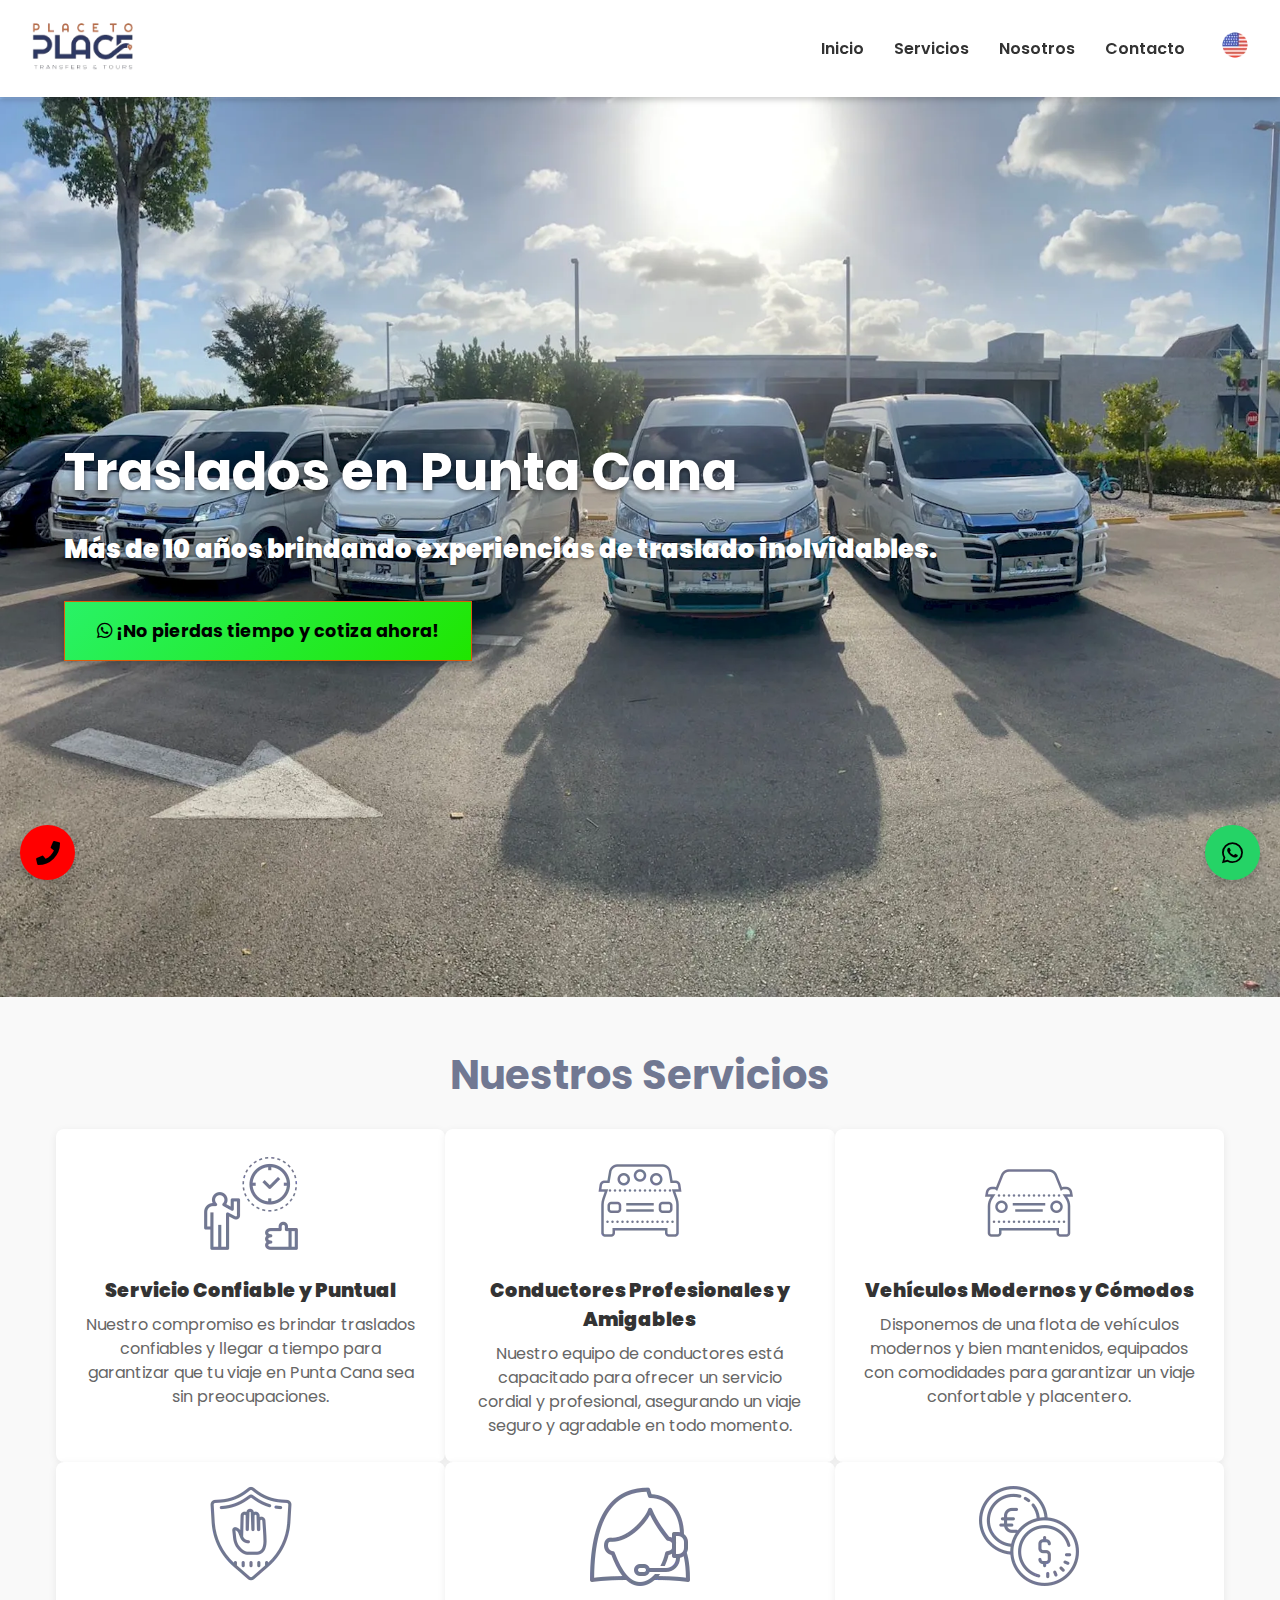
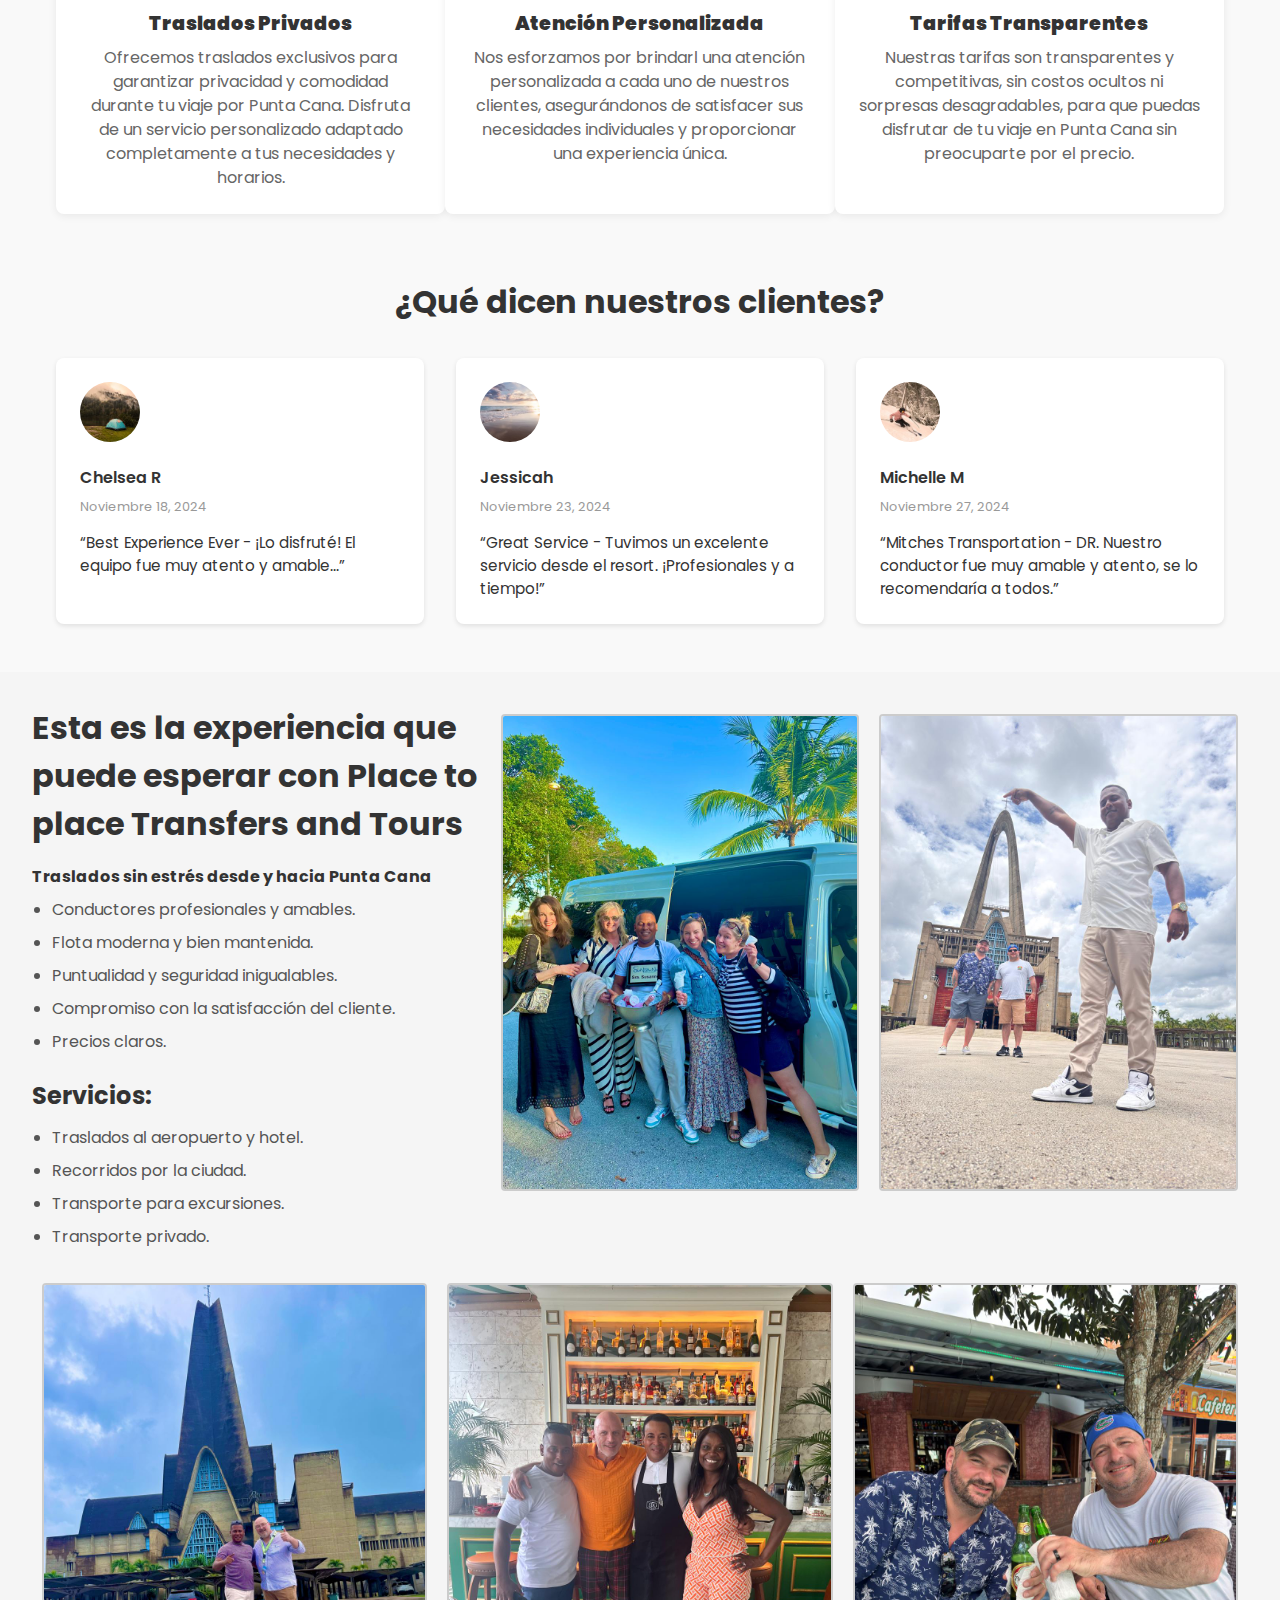
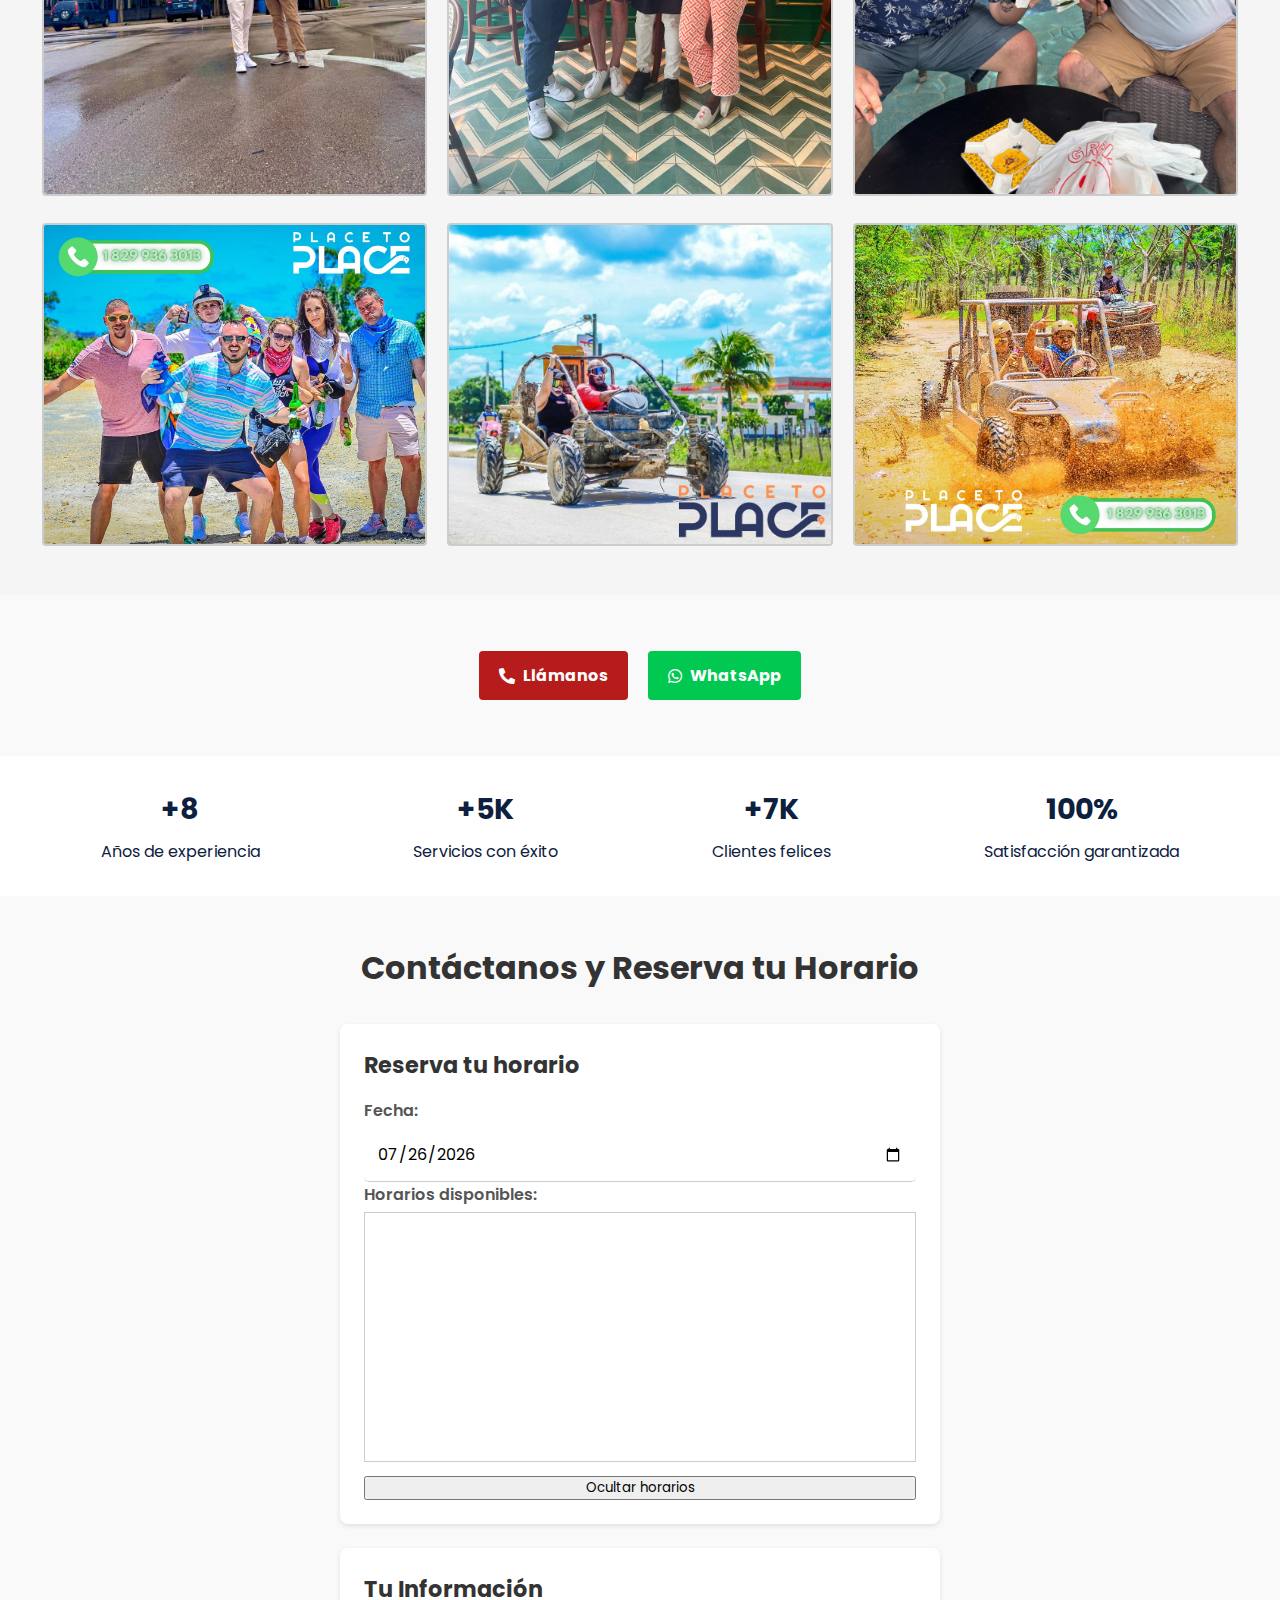
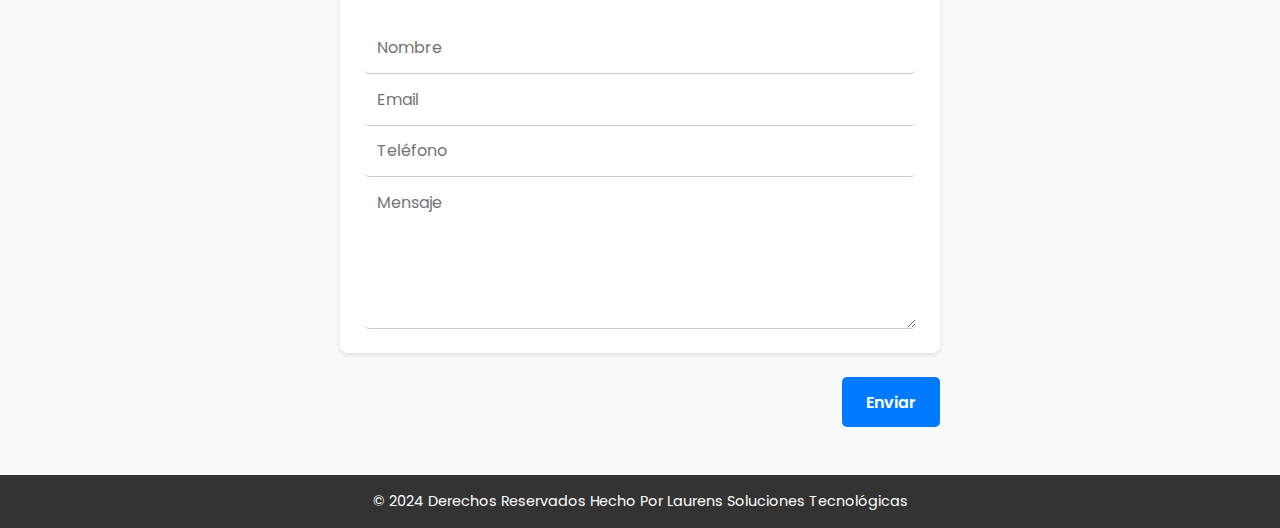
<file: index.html>
<!DOCTYPE html>
<html lang="es">

<head>
    <meta charset="UTF-8">
    <title>Place to Place Transfers & Tours</title>
    <meta name="viewport" content="width=device-width, initial-scale=1.0">
    <link href="https://cdnjs.cloudflare.com/ajax/libs/font-awesome/5.10.0/css/all.min.css" rel="stylesheet">
    <link rel="preconnect" href="https://fonts.googleapis.com">
    <link rel="preconnect" href="https://fonts.gstatic.com" crossorigin>
    <link rel="stylesheet" href="./css/style.css">
    <link href="https://fonts.googleapis.com/css2?family=Poppins:wght@300;400;600;700&display=swap" rel="stylesheet">


    <!-- Open Graph (WhatsApp/Facebook) -->
<meta property="og:type" content="website" />
<meta property="og:url" content="https://placetoplacetransfer.com/" />
<meta property="og:title" content="Place to Place Transfer and Tours | Punta Cana Transfers & Tours" />
<meta property="og:description" content="Airport transfers, private transportation y tours confiables en Punta Cana y República Dominicana." />

<meta property="og:image" content="https://placetoplacetransfer.com/images/og-preview.jpg?v=6" />
<meta property="og:image:secure_url" content="https://placetoplacetransfer.com/images/og-preview.jpg?v=6" />
<meta property="og:image:type" content="image/jpeg" />
<meta property="og:image:width" content="1200" />
<meta property="og:image:height" content="630" />
<meta property="fb:app_id" content="123456789012345" />


<!-- Recomendado -->
<meta property="og:site_name" content="Place to Place Transfer and Tours" />
<meta property="og:locale" content="es_DO" />


    <!-- Google tag (gtag.js) -->
<script async src="https://www.googletagmanager.com/gtag/js?id=G-6PTY18YRPT"></script>
<script>
  window.dataLayer = window.dataLayer || [];
  function gtag(){dataLayer.push(arguments);}
  gtag('js', new Date());

  gtag('config', 'G-6PTY18YRPT');
</script>
</head>

<body>

    <!-- Header / Nav -->
    <header>
        <div class="nav-container">
            <div class="logo">
                <img src="./images/logoplace.webp" alt="Logo Place to Place">
            </div>
            <nav>
                <ul>
                    <li><a href="#">Inicio</a></li>
                    <li><a href="#">Servicios</a></li>
                    <li><a href="#">Nosotros</a></li>
                    <li><a href="#">Contacto</a></li>
                </ul>
                <a href="./home_english.html">
                    <img src="./images/icon-usa.webp" alt="English" class="flag-icon">
                </a>
            </nav>
        </div>
    </header>


    <!-- Hero Section -->
    <section class="hero">
        <div class="hero-overlay"></div>
        <div class="hero-content">
            <h1>Traslados en Punta Cana</h1>
            <p>Más de 10 años brindando experiencias de traslado inolvidables.</p>
            <div>
                <i class="fab fa-whatsapp"></i>
                <a href="https://wa.me/18299363013">¡No pierdas tiempo y cotiza ahora!</a>
            </div>
        </div>
    </section>

    <!-- Sección Servicios -->
    <section class="services">
        <h2>Nuestros Servicios</h2>
        <div class="services-grid">
            <div class="service-box">
                <img src="./images/icon01.webp" alt="Servicio 1">
                <h3>Servicio Confiable y Puntual</h3>
                <p>Nuestro compromiso es brindar traslados confiables y llegar a tiempo para garantizar que tu viaje en
                    Punta Cana sea sin preocupaciones.</p>
            </div>
            <div class="service-box">
                <img src="./images/icon02.webp" alt="Servicio 2">
                <h3>Conductores Profesionales y Amigables</h3>
                <p>Nuestro equipo de conductores está capacitado para ofrecer un servicio cordial y profesional,
                    asegurando un viaje seguro y agradable en todo momento.</p>
            </div>
            <div class="service-box">
                <img src="./images/icon03.webp" alt="Servicio 3">
                <h3>Vehículos Modernos y Cómodos</h3>
                <p>Disponemos de una flota de vehículos modernos y bien mantenidos, equipados con comodidades para
                    garantizar un viaje confortable y placentero.</p>
            </div>
            <div class="service-box">
                <img src="./images/icon04.webp" alt="Servicio 4">
                <h3>Traslados Privados</h3>
                <p>Ofrecemos traslados exclusivos para garantizar privacidad y comodidad durante tu viaje por Punta
                    Cana. Disfruta de un servicio personalizado adaptado completamente a tus necesidades y horarios.</p>
            </div>
            <div class="service-box">
                <img src="./images/icon05.webp" alt="Servicio 5">
                <h3>Atención Personalizada</h3>
                <p>Nos esforzamos por brindarl una atención personalizada a cada uno de nuestros clientes, asegurándonos
                    de satisfacer sus necesidades individuales y proporcionar una experiencia única.</p>
            </div>
            <div class="service-box">
                <img src="./images/icon06.webp" alt="Servicio 6">
                <h3>Tarifas Transparentes</h3>
                <p>Nuestras tarifas son transparentes y competitivas, sin costos ocultos ni sorpresas desagradables,
                    para que puedas disfrutar de tu viaje en Punta Cana sin preocuparte por el precio.</p>
            </div>
        </div>
    </section>

    <!-- Sección Testimonios -->
    <section class="testimonials">
        <h2>¿Qué dicen nuestros clientes?</h2>
        <div class="testimonials-grid">
            <div class="testimonial-box">
                <img src="./images/cliente01.jpg" alt="Cliente 1">
                <div class="testimonial-name">Chelsea R</div>
                <div class="testimonial-date">Noviembre 18, 2024</div>
                <div class="testimonial-text">
                    “Best Experience Ever - ¡Lo disfruté! El equipo fue muy atento y amable...”
                </div>
            </div>
            <div class="testimonial-box">
                <img src="./images/cliente02.jpg" alt="Cliente 2">
                <div class="testimonial-name">Jessicah</div>
                <div class="testimonial-date">Noviembre 23, 2024</div>
                <div class="testimonial-text">
                    “Great Service - Tuvimos un excelente servicio desde el resort. ¡Profesionales y a tiempo!”
                </div>
            </div>
            <div class="testimonial-box">
                <img src="./images/cliente03.jpg" alt="Cliente 3">
                <div class="testimonial-name">Michelle M</div>
                <div class="testimonial-date">Noviembre 27, 2024</div>
                <div class="testimonial-text">
                    “Mitches Transportation - DR. Nuestro conductor fue muy amable y atento, se lo recomendaría a
                    todos.”
                </div>
            </div>
        </div>
    </section>

    <!-- Sección Experiencia -->
    <div class="experience">
        <div class="experience__info">
            <h1 class="experience__info-title">
                Esta es la experiencia que puede esperar con Place to place Transfers and Tours
            </h1>
            <p class="experience__info-subtitle">
                Traslados sin estrés desde y hacia Punta Cana
            </p>
            <ul class="experience__info-list">
                <li class="experience__info-list-item">Conductores profesionales y amables.</li>
                <li class="experience__info-list-item">Flota moderna y bien mantenida.</li>
                <li class="experience__info-list-item">Puntualidad y seguridad inigualables.</li>
                <li class="experience__info-list-item">Compromiso con la satisfacción del cliente.</li>
                <li class="experience__info-list-item">Precios claros.</li>
            </ul>

            <h2 class="experience__info-subtitle">Servicios:</h2>
            <ul class="experience__info-list">
                <li class="experience__info-list-item">Traslados al aeropuerto y hotel.</li>
                <li class="experience__info-list-item">Recorridos por la ciudad.</li>
                <li class="experience__info-list-item">Transporte para excursiones.</li>
                <li class="experience__info-list-item">Transporte privado.</li>
            </ul>
        </div>

       
        <div class="experience__image">
            <img src="./images/2.jpeg" alt="Imagen de Place to place Transfers and Tours">
        </div>
        <div class="experience__image">
            <img src="./images/5.jpeg" alt="Imagen de Place to place Transfers and Tours">
        </div>
          <div class="experience__image">
            <img src="./images/11.jpeg" alt="Imagen de Place to place Transfers and Tours">
        </div>  <div class="experience__image">
            <img src="./images/12.jpeg" alt="Imagen de Place to place Transfers and Tours">
        </div>
        <div class="experience__image">
            <img src="./images/4.jpeg" alt="Imagen de Place to place Transfers and Tours">
        </div>
        <div class="experience__image">
            <img src="./images/8.jpeg" alt="Imagen de Place to place Transfers and Tours">
        </div>
        <div class="experience__image">
            <img src="./images/7.jpeg" alt="Imagen de Place to place Transfers and Tours">
        </div>
         <div class="experience__image">
            <img src="./images/10.jpeg" alt="Imagen de Place to place Transfers and Tours">
        </div>
    </div>
    <div class="call-actions">
        <div class="call-actions__btn call-actions__btn--red">
            <i class="fas fa-phone-alt"></i>
            <a href="tel:+18299363013">Llámanos</a>
        </div>

        <div class="call-actions__btn call-actions__btn--green">
            <i class="fab fa-whatsapp"></i>
            <a href="https://wa.me/18299363013" target="_blank">WhatsApp</a>
        </div>
    </div>



    <!-- Sección Estadísticas -->
    <section class="stats">
        <div class="stats-container">
            <div class="stat-box">
                <h3>+8</h3>
                <p>Años de experiencia</p>
            </div>
            <div class="stat-box">
                <h3>+5K</h3>
                <p>Servicios con éxito</p>
            </div>
            <div class="stat-box">
                <h3>+7K</h3>
                <p>Clientes felices</p>
            </div>
            <div class="stat-box">
                <h3>100%</h3>
                <p>Satisfacción garantizada</p>
            </div>
        </div>
    </section>

   <!-- Sección de Contacto y Reserva -->
  <section class="contact">
    <h2 class="contact__title">Contáctanos y Reserva tu Horario</h2>
    <form class="contact__form" id="contact-form">
      <!-- Bloque de Reservas -->
      <div class="contact__booking">
        <h3 class="contact__booking-title">Reserva tu horario</h3>
        <div class="contact__field">
          <label class="contact__label" for="booking-date">Fecha:</label>
          <input class="contact__input" type="date" id="booking-date" name="booking-date" required min="2025-01-01" max="2025-12-31">
        </div>
        <div class="contact__field">
          <label class="contact__label">Horarios disponibles:</label>
          <div id="schedule-wrapper">
            <div id="intervals-container">
            </div>
          </div>
          <button type="button" id="toggle-intervals" class="toggle-intervals-btn">Ocultar horarios</button>
        </div>
      </div>
      <!-- Bloque de Información de Contacto -->
      <div class="contact__info">
        <h3 class="contact__info-title">Tu Información</h3>
        <div class="contact__field">
          <input class="contact__input" type="text" name="nombre" placeholder="Nombre" required>
        </div>
        <div class="contact__field">
          <input class="contact__input" type="email" name="email" placeholder="Email" required>
        </div>
        <div class="contact__field">
          <input class="contact__input" type="tel" name="telefono" placeholder="Teléfono" required>
        </div>
        <div class="contact__field">
          <textarea class="contact__input" name="mensaje" rows="5" placeholder="Mensaje" required></textarea>
        </div>
      </div>
      <button class="contact__submit" type="submit">Enviar</button>
    </form>
  </section>

    <footer>
        <p>© 2024 Derechos Reservados Hecho Por Laurens Soluciones Tecnológicas</p>
    </footer>


    <a href="https://wa.me/18299363013" class="floating-button whatsapp" target="_blank" rel="noopener noreferrer">
        <i class="fab fa-whatsapp"></i>
    </a>

    <a href="tel:+18299363013" class="floating-button phone">
        <i class="fas fa-phone"></i>
    </a>

    <script src="./js/main.js"></script>
</body>

</html>
</file>
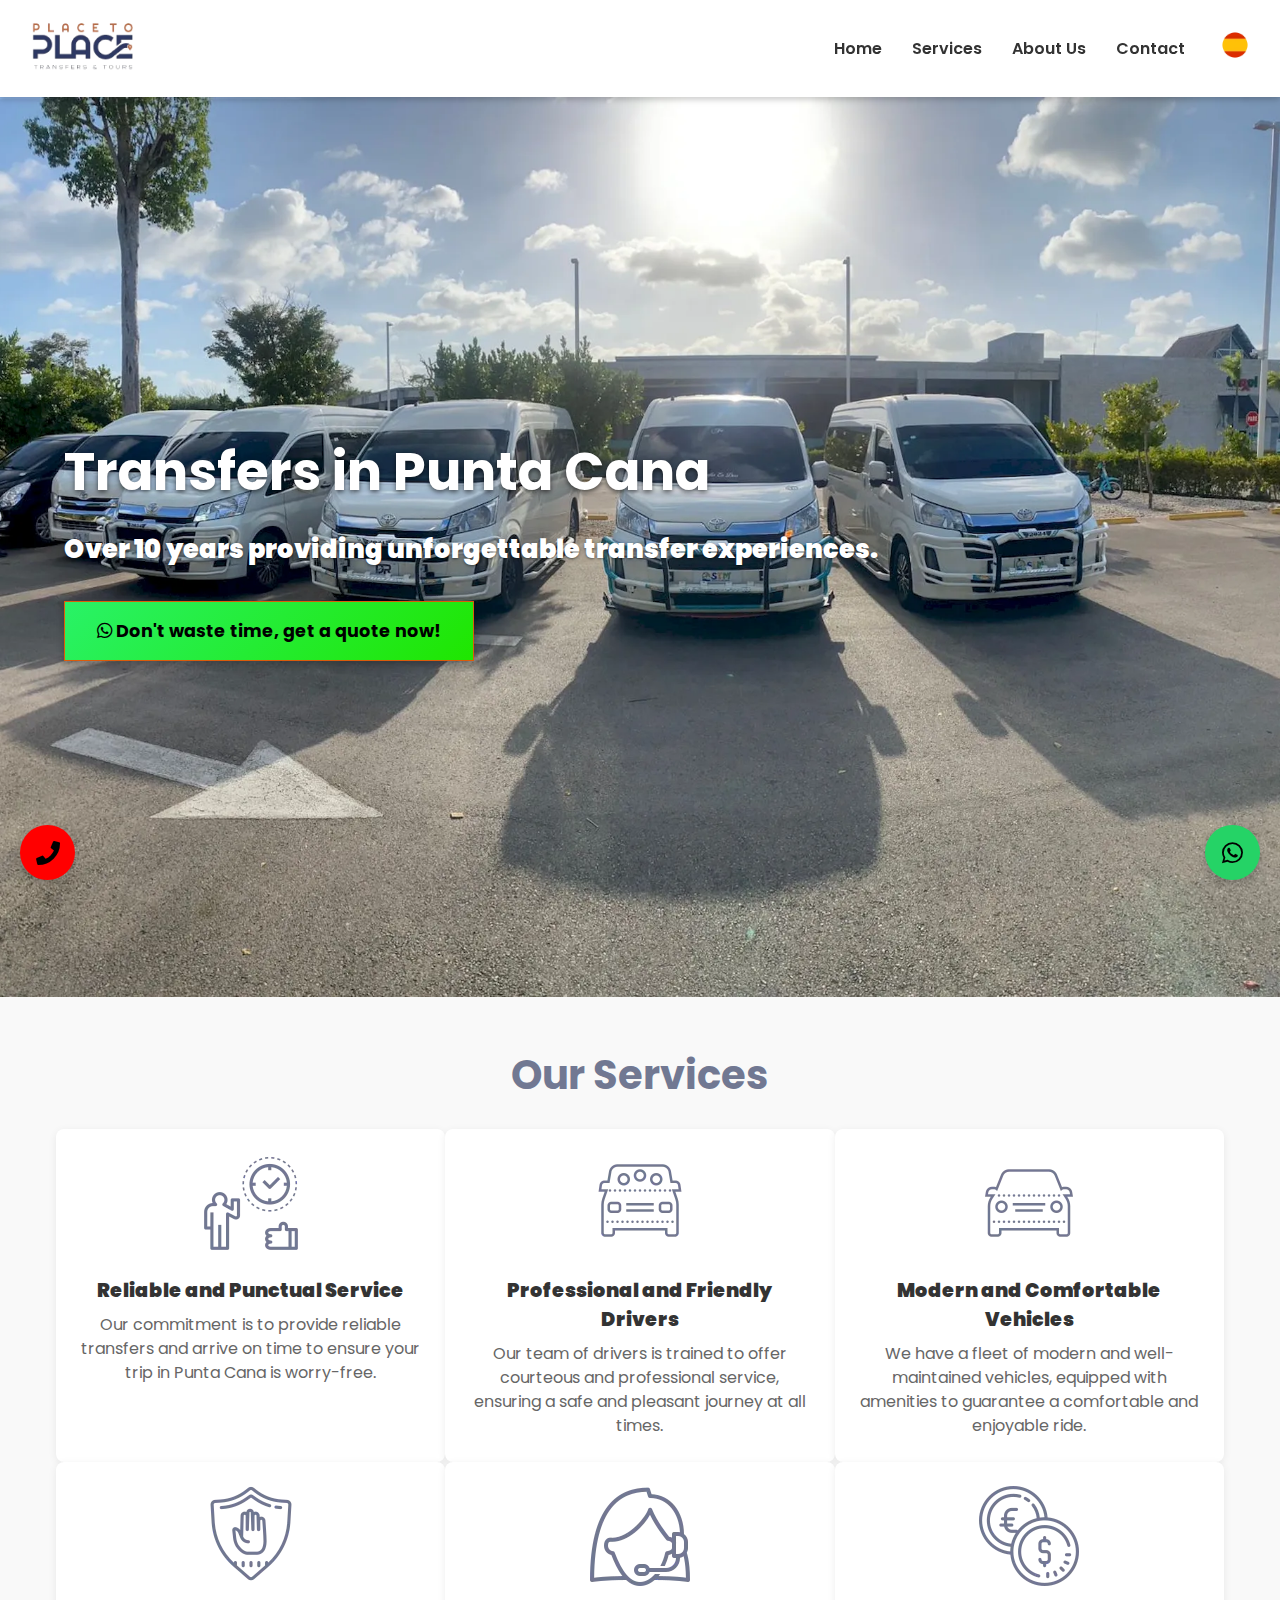
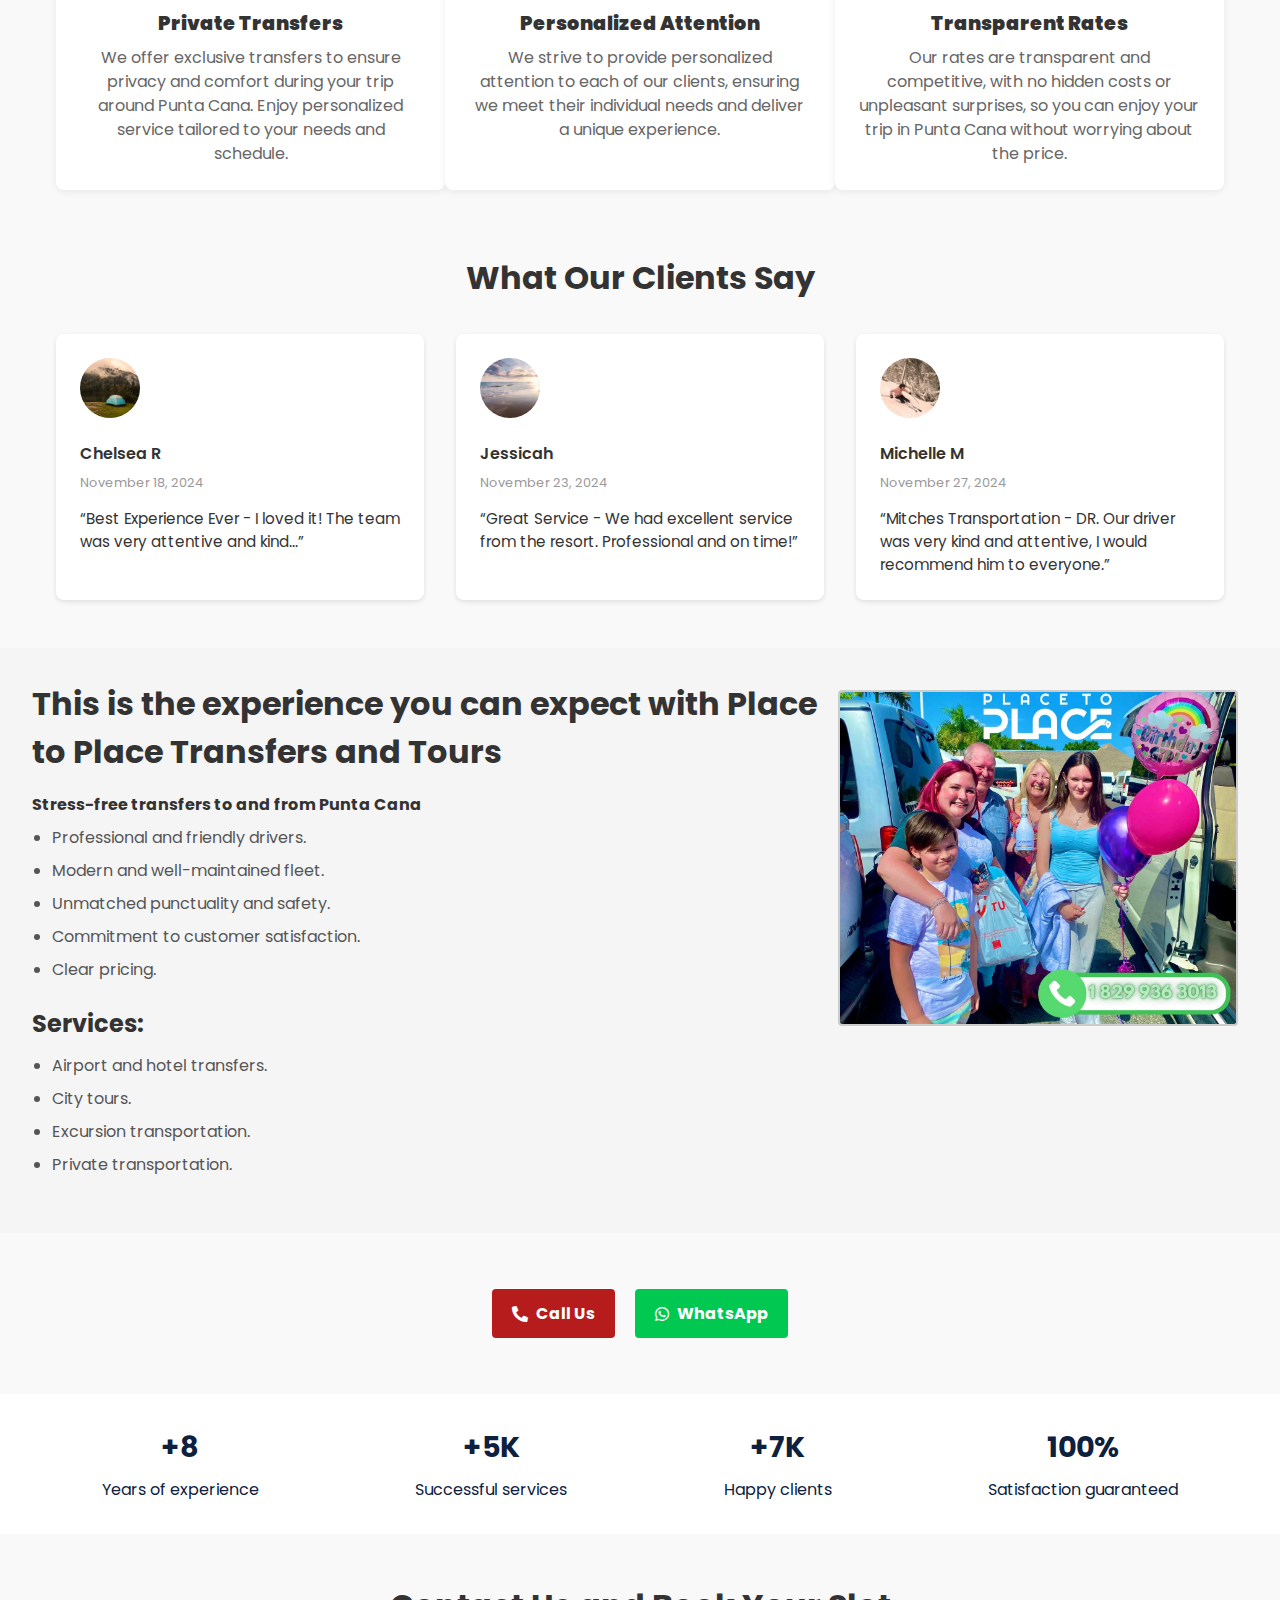
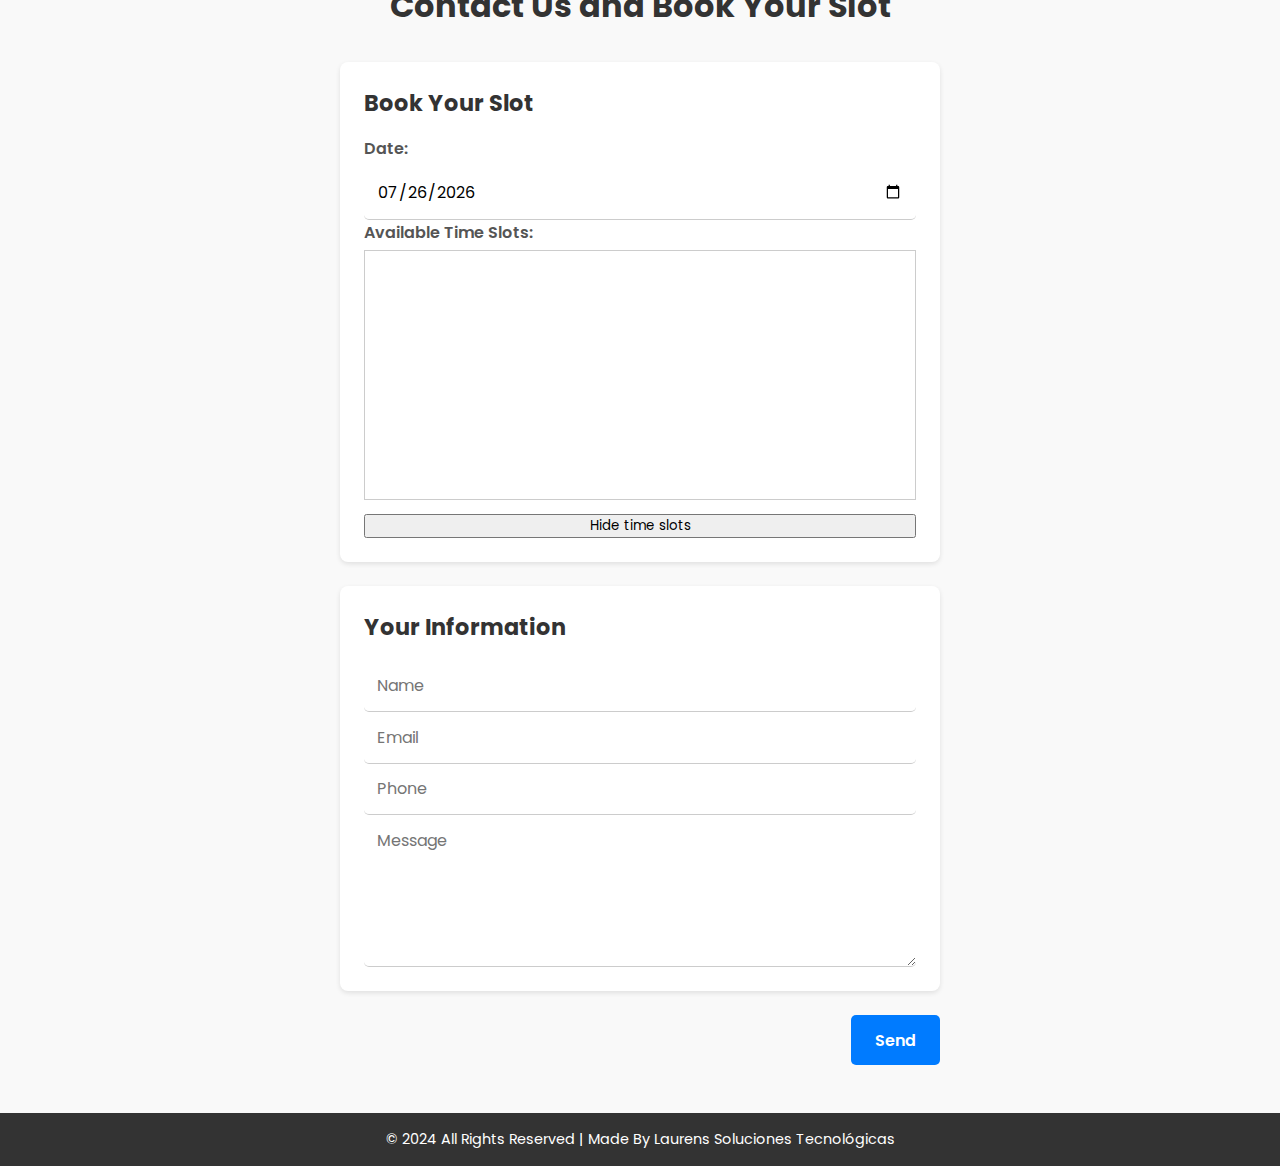
<file: home_english.html>
<!DOCTYPE html>
<html lang="en">

<head>
    <meta charset="UTF-8">
    <title>Place to Place Transfers & Tours</title>
    <meta name="viewport" content="width=device-width, initial-scale=1.0">
    <link href="https://cdnjs.cloudflare.com/ajax/libs/font-awesome/5.10.0/css/all.min.css" rel="stylesheet">
    <link rel="preconnect" href="https://fonts.googleapis.com">
    <link rel="preconnect" href="https://fonts.gstatic.com" crossorigin>
    <link rel="stylesheet" href="./css/style.css">
    <link href="https://fonts.googleapis.com/css2?family=Poppins:wght@300;400;600;700&display=swap" rel="stylesheet">
</head>

<body>

    <!-- Header / Nav -->
    <header>
        <div class="nav-container">
            <div class="logo">
                <img src="./images/logoplace.webp" alt="Place to Place Logo">
            </div>
            <nav>
                <ul>
                    <li><a href="#">Home</a></li>
                    <li><a href="#">Services</a></li>
                    <li><a href="#">About Us</a></li>
                    <li><a href="#">Contact</a></li>
                </ul>
                <a href="./index.html">
                    <img src="./images/icon-spanish.webp" alt="English" class="flag-icon">
                </a>
            </nav>
        </div>
    </header>

    <!-- Hero Section -->
    <section class="hero">
        <div class="hero-overlay"></div>
        <div class="hero-content">
            <h1>Transfers in Punta Cana</h1>
            <p>Over 10 years providing unforgettable transfer experiences.</p>
            <div>
                <i class="fab fa-whatsapp"></i>
                <a href="https://wa.me/18299363013">Don't waste time, get a quote now!</a>
            </div>
        </div>
    </section>

    <!-- Services Section -->
    <section class="services">
        <h2>Our Services</h2>
        <div class="services-grid">
            <div class="service-box">
                <img src="./images/icon01.webp" alt="Service 1">
                <h3>Reliable and Punctual Service</h3>
                <p>Our commitment is to provide reliable transfers and arrive on time to ensure your trip in Punta Cana is worry-free.</p>
            </div>
            <div class="service-box">
                <img src="./images/icon02.webp" alt="Service 2">
                <h3>Professional and Friendly Drivers</h3>
                <p>Our team of drivers is trained to offer courteous and professional service, ensuring a safe and pleasant journey at all times.</p>
            </div>
            <div class="service-box">
                <img src="./images/icon03.webp" alt="Service 3">
                <h3>Modern and Comfortable Vehicles</h3>
                <p>We have a fleet of modern and well-maintained vehicles, equipped with amenities to guarantee a comfortable and enjoyable ride.</p>
            </div>
            <div class="service-box">
                <img src="./images/icon04.webp" alt="Service 4">
                <h3>Private Transfers</h3>
                <p>We offer exclusive transfers to ensure privacy and comfort during your trip around Punta Cana. Enjoy personalized service tailored to your needs and schedule.</p>
            </div>
            <div class="service-box">
                <img src="./images/icon05.webp" alt="Service 5">
                <h3>Personalized Attention</h3>
                <p>We strive to provide personalized attention to each of our clients, ensuring we meet their individual needs and deliver a unique experience.</p>
            </div>
            <div class="service-box">
                <img src="./images/icon06.webp" alt="Service 6">
                <h3>Transparent Rates</h3>
                <p>Our rates are transparent and competitive, with no hidden costs or unpleasant surprises, so you can enjoy your trip in Punta Cana without worrying about the price.</p>
            </div>
        </div>
    </section>

    <!-- Testimonials Section -->
    <section class="testimonials">
        <h2>What Our Clients Say</h2>
        <div class="testimonials-grid">
            <div class="testimonial-box">
                <img src="./images/cliente01.jpg" alt="Client 1">
                <div class="testimonial-name">Chelsea R</div>
                <div class="testimonial-date">November 18, 2024</div>
                <div class="testimonial-text">
                    “Best Experience Ever - I loved it! The team was very attentive and kind...”
                </div>
            </div>
            <div class="testimonial-box">
                <img src="./images/cliente02.jpg" alt="Client 2">
                <div class="testimonial-name">Jessicah</div>
                <div class="testimonial-date">November 23, 2024</div>
                <div class="testimonial-text">
                    “Great Service - We had excellent service from the resort. Professional and on time!”
                </div>
            </div>
            <div class="testimonial-box">
                <img src="./images/cliente03.jpg" alt="Client 3">
                <div class="testimonial-name">Michelle M</div>
                <div class="testimonial-date">November 27, 2024</div>
                <div class="testimonial-text">
                    “Mitches Transportation - DR. Our driver was very kind and attentive, I would recommend him to everyone.”
                </div>
            </div>
        </div>
    </section>

    <!-- Experience Section -->
    <div class="experience">
        <div class="experience__info">
            <h1 class="experience__info-title">
                This is the experience you can expect with Place to Place Transfers and Tours
            </h1>
            <p class="experience__info-subtitle">
                Stress-free transfers to and from Punta Cana
            </p>
            <ul class="experience__info-list">
                <li class="experience__info-list-item">Professional and friendly drivers.</li>
                <li class="experience__info-list-item">Modern and well-maintained fleet.</li>
                <li class="experience__info-list-item">Unmatched punctuality and safety.</li>
                <li class="experience__info-list-item">Commitment to customer satisfaction.</li>
                <li class="experience__info-list-item">Clear pricing.</li>
            </ul>

            <h2 class="experience__info-subtitle">Services:</h2>
            <ul class="experience__info-list">
                <li class="experience__info-list-item">Airport and hotel transfers.</li>
                <li class="experience__info-list-item">City tours.</li>
                <li class="experience__info-list-item">Excursion transportation.</li>
                <li class="experience__info-list-item">Private transportation.</li>
            </ul>
        </div>

        <div class="experience__image">
            <img src="./images/experiencie.webp" alt="Place to Place Transfers and Tours Image">
        </div>
    </div>
    <div class="call-actions">
        <div class="call-actions__btn call-actions__btn--red">
            <i class="fas fa-phone-alt"></i>
            <a href="tel:+18299363013">Call Us</a>
        </div>

        <div class="call-actions__btn call-actions__btn--green">
            <i class="fab fa-whatsapp"></i>
            <a href="https://wa.me/18299363013" target="_blank">WhatsApp</a>
        </div>
    </div>

    <!-- Statistics Section -->
    <section class="stats">
        <div class="stats-container">
            <div class="stat-box">
                <h3>+8</h3>
                <p>Years of experience</p>
            </div>
            <div class="stat-box">
                <h3>+5K</h3>
                <p>Successful services</p>
            </div>
            <div class="stat-box">
                <h3>+7K</h3>
                <p>Happy clients</p>
            </div>
            <div class="stat-box">
                <h3>100%</h3>
                <p>Satisfaction guaranteed</p>
            </div>
        </div>
    </section>

    <!-- Contact and Booking Section -->
    <section class="contact">
        <h2 class="contact__title">Contact Us and Book Your Slot</h2>
        <form class="contact__form" id="contact-form">
            <!-- Booking Block -->
            <div class="contact__booking">
                <h3 class="contact__booking-title">Book Your Slot</h3>
                <div class="contact__field">
                    <label class="contact__label" for="booking-date">Date:</label>
                    <input class="contact__input" type="date" id="booking-date" name="booking-date" required min="2025-01-01" max="2025-12-31">
                </div>
                <div class="contact__field">
                    <label class="contact__label">Available Time Slots:</label>
                    <div id="schedule-wrapper">
                        <div id="intervals-container">
                        </div>
                    </div>
                    <button type="button" id="toggle-intervals" class="toggle-intervals-btn">Hide time slots</button>
                </div>
            </div>
            <!-- Contact Information Block -->
            <div class="contact__info">
                <h3 class="contact__info-title">Your Information</h3>
                <div class="contact__field">
                    <input class="contact__input" type="text" name="nombre" placeholder="Name" required>
                </div>
                <div class="contact__field">
                    <input class="contact__input" type="email" name="email" placeholder="Email" required>
                </div>
                <div class="contact__field">
                    <input class="contact__input" type="tel" name="telefono" placeholder="Phone" required>
                </div>
                <div class="contact__field">
                    <textarea class="contact__input" name="mensaje" rows="5" placeholder="Message" required></textarea>
                </div>
            </div>
            <button class="contact__submit" type="submit">Send</button>
        </form>
    </section>

    <footer>
        <p>© 2024 All Rights Reserved | Made By Laurens Soluciones Tecnológicas</p>
    </footer>

    <a href="https://wa.me/18299363013" class="floating-button whatsapp" target="_blank" rel="noopener noreferrer">
        <i class="fab fa-whatsapp"></i>
    </a>

    <a href="tel:+18299363013" class="floating-button phone">
        <i class="fas fa-phone"></i>
    </a>

    <script src="./js/main.js"></script>
</body>

</html>
</file>
<file: css/style.css>
* {
    margin: 0;
    padding: 0;
    box-sizing: border-box;
    font-family: 'Poppins', sans-serif;
}

body {
    background-color: #f9f9f9;
    color: #333;
}

header {
    background-color: #fff;
    box-shadow: 0 2px 5px rgba(0, 0, 0, 0.1);
    position: sticky;
    top: 0;
    z-index: 10;
}

/* NAVBAR */
.nav-container {
    display: flex;
    justify-content: space-between;
    align-items: center;
    padding: 15px 30px;
    background: #ffffff;
    box-shadow: 0 4px 6px rgba(0, 0, 0, 0.1);
}

.logo img {
    height: 60px;
}

nav {
    display: flex;
    align-items: center;
}

nav ul {
    display: flex;
    list-style: none;
    padding: 0;
    margin: 0;
}

nav ul li {
    margin: 0 15px;
}

nav ul li a {
    text-decoration: none;
    color: #333;
    font-weight: 600;
}

.flag-icon {
    height: 30px;
    margin-left: 20px;
}

/* Burger Menu */
.burger-menu {
    display: none;
    font-size: 28px;
    cursor: pointer;
    background: none;
    border: none;
}

.hero {
    background: url("../images/e36b1b5f-3554-4c87-9ac6-2d9cbe15dc7d.webp") center bottom / cover no-repeat;
    min-height: 100vh;
    position: relative;
    display: flex;
    align-items: center;
    justify-content: start;
    text-align: center;
    color: #fff;
}

.hero-content {
    position: relative;
    display: flex;
    justify-content: start;
    align-items: start;
    flex-direction: column;
    z-index: 2;
    padding: 4rem;
}

.hero-content h1 {
    padding: 0;
    margin: 0;
    font-size: 3.3rem;
    margin-bottom: 1.2rem;
    font-weight: 700;
    text-shadow: 0 2px 5px rgba(0, 0, 0, 0.6);
}

.hero-content p {
    font-size: 1.6rem;
    margin-bottom: 2rem;
    font-weight: 900;
    text-shadow: 0 1px 3px rgba(0, 0, 0, 0.5);
}

.hero-content div {
    text-decoration: none;
    background-image: linear-gradient(315deg, #1FE600 0%, #29F267 100%);
    color: #fff;
    padding: 1rem 2rem;
    font-weight: 700;
    font-size: 1.1rem;
    border: 1px solid #dc5b0b;
    transition: background-color 0.3s ease, transform 0.2s ease;
    box-shadow: 0 4px 8px rgba(0, 0, 0, 0.2);
}

.hero-content div a {
    text-decoration: none;
    color: #000;
}

.hero-content div i {
    color: #000;
}

.hero-content a:hover {
    background-color: #218838;
    transform: scale(1.05);
}


/* Sección Servicios */
.services {
    max-width: 1200px;
    margin: 2rem auto;
    padding: 1rem;
    text-align: center;
}

.services h2 {
    font-size: 2.5rem;
    font-weight: 700;
    margin-bottom: 1.5rem;
    color: #717892;
}

.services-grid {
    display: grid;
    grid-template-columns: repeat(3, 1fr);
}

@media (max-width: 992px) {
    .services-grid {
        grid-template-columns: repeat(2, 1fr);
    }
}

@media (max-width: 600px) {
    .services-grid {
        grid-template-columns: repeat(1, 1fr);
    }
}


.service-box {
    background-color: #fff;
    padding: 1.5rem;
    border-radius: 8px;
    box-shadow: 0px 2px 8px rgba(0, 0, 0, 0.07);
}

.service-box img {
    width: 100px;
    height: 100px;
    margin-bottom: 1rem;
}

.service-box h3 {
    font-size: 1.2rem;
    font-weight: 900;
    margin-bottom: 0.5rem;
}

.service-box p {
    font-size: 1rem;
    color: #666;
    line-height: 1.5;
}

.testimonials {
    max-width: 1200px;
    margin: 2rem auto;
    padding: 1rem;
    text-align: center;
}

.testimonials h2 {
    font-size: 2rem;
    margin-bottom: 1.5rem;
}

.testimonials-grid {
    display: grid;
    grid-template-columns: repeat(auto-fill, minmax(300px, 1fr));
    gap: 2rem;
    margin-top: 2rem;
}

.testimonial-box {
    background-color: #fff;
    padding: 1.5rem;
    border-radius: 8px;
    box-shadow: 0 2px 5px rgba(0, 0, 0, 0.1);
    text-align: left;
}

.testimonial-box img {
    width: 60px;
    height: 60px;
    border-radius: 50%;
    margin-bottom: 1rem;
    object-fit: cover;
}

.testimonial-name {
    font-weight: 600;
    margin-bottom: 0.5rem;
}

.testimonial-date {
    font-size: 0.8rem;
    color: #999;
    margin-bottom: 1rem;
}

.testimonial-text {
    font-size: 0.95rem;
    line-height: 1.5;
}

/* Bloque principal: experience */
.experience {
    display: flex;
    flex-wrap: wrap;
    justify-content: center;
    align-items: flex-start;
    margin: 0;
    padding: 2rem;
    font-family: Arial, sans-serif;
    background-color: #f5f5f5;
}

.experience__info {
    flex: 1 1 400px;
}

.experience__info-title {
    color: #333;
    margin-bottom: 0.5em;
}

.experience__info-subtitle {
    font-weight: bold;
    margin-bottom: 0.5em;
    color: #333;
}

.experience__info-text {
    font-size: 1.1em;
    margin-bottom: 1em;
    color: #555;
}

.experience__info-list {
    list-style: disc;
    margin-left: 20px;
    margin-bottom: 1.5em;
    color: #555;
}

.experience__info-list-item {
    margin-bottom: 0.5em;
}

.experience__image {
    flex: 1 1 300px;
    margin: 10px;
    max-width: 400px;
    text-align: center;
}

.experience__image img {
    max-width: 100%;
    height: auto;
    border: 2px solid #ccc;
    border-radius: 4px;
}

.call-actions {
    display: flex;
    justify-content: center;
    align-items: center;
    gap: 20px; 
    padding: 1.5rem 0;
    margin: 2rem 0; 
}

.call-actions__btn {
    display: inline-flex;
    align-items: center;
    gap: 8px; 
    padding: 12px 20px;
    border-radius: 4px;
    text-decoration: none;
    font-weight: bold;
    font-size: 1rem;
    color: #fff;
    transition: background-color 0.3s ease;
}

.call-actions__btn a {
    color: #fff;
    text-decoration: none;
}

.call-actions__btn--red {
    background-color: #b71c1c;
}

.call-actions__btn--red:hover {
    background-color: #9a1818;
}

.call-actions__btn--green {
    background-color: #00c851;
}

.call-actions__btn--green:hover {
    background-color: #00994b;
}

.stats {
    background-color: #fff;
    margin: 2rem 0;
    padding: 2rem 1rem;
}

.stats-container {
    max-width: 1200px;
    margin: 0 auto;
    display: flex;
    justify-content: space-around;
    flex-wrap: wrap;
    gap: 2rem;
    text-align: center;
}

.stat-box h3 {
    font-size: 1.8rem;
    margin-bottom: 0.5rem;
    color: #0D203E;
}

.stat-box p {
    font-size: 1rem;
    color: #0D203E;
}

/* Bloque principal: contact */
.contact {
    max-width: 1200px;
    margin: 2rem auto;
    padding: 1rem;
  }
  
  .contact__title {
    text-align: center;
    font-size: 2rem;
    margin-bottom: 2rem;
    color: #333;
  }
  
  .contact__form {
    max-width: 600px;
    margin: 0 auto;
    display: flex;
    flex-direction: column;
    gap: 1.5rem;
  }
  
  /* Bloque de Reserva */
  .contact__booking {
    background-color: #fff;
    padding: 1.5rem;
    border-radius: 8px;
    box-shadow: 0 2px 5px rgba(0,0,0,0.1);
  }

  .reserved-slot {
    background-color: #f8d7da; 
    color: #721c24; 
  }
  
  .non-selectable-slot {
    background-color: #fff; 
    color: #000; 
  }
  
#schedule-wrapper {
    height: 250px;       
    overflow-y: auto;
    border: 1px solid #ccc;
    padding: 5px;
    margin-bottom: 10px;
  }
  
  /* Botones de intervalos */
  .schedule-btn {
    margin: 5px;
    padding: 8px 12px;
    border: 1px solid #0D203E;
    background-color: #fff;
    color: #0D203E;
    cursor: pointer;
    border-radius: 4px;
    transition: background-color 0.2s;
  }
  
  .schedule-btn:hover:not(:disabled) {
    background-color: #e7f1ff;
  }
  
  /* Estado seleccionado */
  .schedule-btn.selected {
    background-color: #007bff;
    color: #fff;
  }
  
  .reserved-slot {
    background-color: #f8d7da !important; 
    color: #721c24 !important;
    border-color: #f5c6cb;
    cursor: not-allowed;
  }
  
  .non-selectable-slot {
    background-color: #e2e3e5;
    color: #6c757d;
    border-color: #d6d8db;
    cursor: not-allowed;
  }
  
  .selected-slots {
    margin-top: 10px;
    padding: 8px;
    border: 1px solid #ccc;
    background-color: #f5f5f5;
  }
  .selected-slots ul {
    list-style: none;
    padding: 0;
    margin: 0;
  }
  .selected-slots li {
    padding: 4px 0;
    font-weight: bold;
  }
  
  .contact__booking-title {
    font-size: 1.4rem;
    margin-bottom: 1rem;
    color: #333;
  }
  
  /* Bloque de Información de Contacto */
  .contact__info {
    background-color: #fff;
    padding: 1.5rem;
    border-radius: 8px;
    box-shadow: 0 2px 5px rgba(0,0,0,0.1);
  }
  
  .contact__info-title {
    font-size: 1.4rem;
    margin-bottom: 1rem;
    color: #333;
  }
  
  .contact__field {
    display: flex;
    flex-direction: column;
    gap: 0.3rem;
  }
  
  .contact__label {
    font-weight: 600;
    color: #555;
  }
  
  .contact__input {
    padding: 0.8rem;
    border: none;
    border-bottom: 1px solid #ccc;
    border-radius: 5px;
    font-size: 1rem;
    width: 100%;
  }
  
  .contact__submit {
    align-self: flex-end;
    background-color: #007bff;
    color: #fff;
    padding: 0.8rem 1.5rem;
    border: none;
    border-radius: 5px;
    font-size: 1rem;
    cursor: pointer;
    font-weight: 600;
    transition: background-color 0.3s ease;
  }
  
  .contact__submit:hover {
    background-color: #0056b3;
  }
  

.floating-button {
    position: fixed;
    bottom: 20px;
    width: 55px;
    height: 55px;
    border-radius: 50%;
    background-color: #fff;
    box-shadow: 0 4px 8px rgba(0, 0, 0, 0.2);
    color: #333;
    display: flex;
    align-items: center;
    justify-content: center;
    font-size: 24px;
    z-index: 999;
    text-decoration: none;
}

.floating-button.whatsapp {
    right: 20px;
    background-color: #25D366;
}

.floating-button.phone {
    left: 20px;
    background-color: #FF0000;
}

.floating-button i {
    color: #000;
}

/* Footer */
footer {
    background-color: #333;
    color: #fff;
    padding: 1rem;
    text-align: center;
}

footer p {
    font-size: 0.9rem;
}


/* RESPONSIVE DESIGN */
@media (max-width: 1024px) {

    .nav-container {
        padding: 15px 20px;
    }

    nav ul {
        display: none;
    }

    .burger-menu {
        display: block;
    }

    .flag-icon {
        margin-left: 10px;
    }
}

@media (max-width: 768px) {
    .nav-container {
        flex-direction: row;
        justify-content: space-between;
    }

    .burger-menu {
        font-size: 24px;
    }

    .flag-icon {
        height: 25px;
        margin-left: 5px;
    }

    .hero-content h1 {
        font-size: 2.3rem;
    }

    .hero-content p {
        font-size: 1.3rem;
    }

    .testimonials-grid {
        flex-direction: column;
        align-items: center;
    }

    .experience-section {
        grid-template-columns: 1fr;
    }

    .stats-container {
        flex-direction: column;
        align-items: center;
    }
}
</file>
